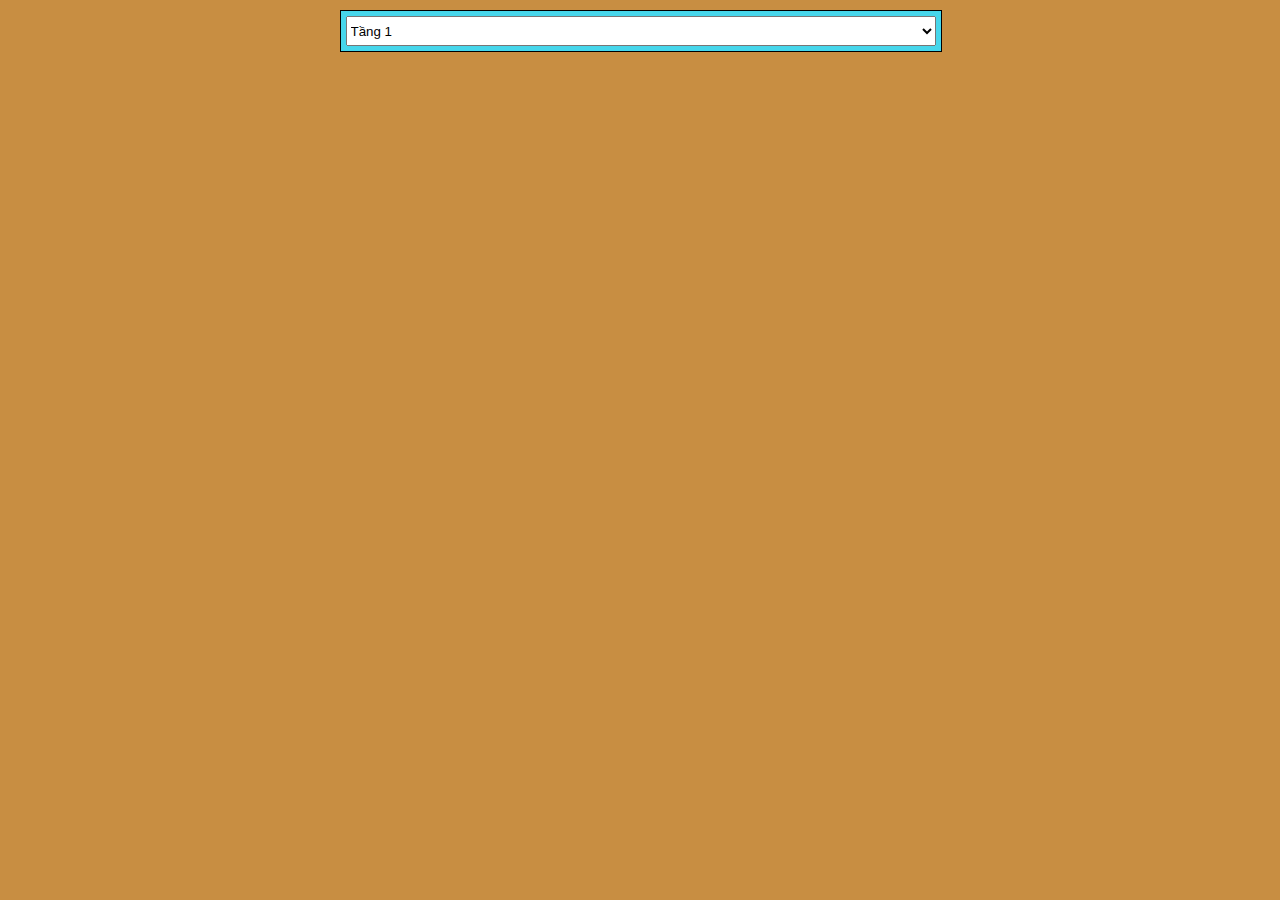
<file: phucvu/index.html>
<!DOCTYPE html>
<html>
<head>
	<meta charset="utf-8">
	<meta http-equiv="X-UA-Compatible" content="IE=edge">
	<title>Phục vụ</title>
	<link href="css/style.css" rel="stylesheet">
	<link href="plugin/jquery-ui/jquery-ui.css" rel="stylesheet">
	<script src="js/jquery-1.7.2.min.js" type="text/javascript"></script>
	<script src="plugin/jquery-ui/jquery-ui.js" type="text/javascript"></script>
	<script src="js/phucvu.js" type="text/javascript"></script>
</head>
<body>
	<div id="thongbao"></div>
	<div class="wrapper">
	<div class="bgsite">
		<div class="page1">
			<select name="chonTang" id="chonTang">
				<option value="1">Tầng 1</option>
				<option value="2">Tầng 2</option>
				<option value="3">Tầng 3</option>
			</select>
			<div class="dsban">
			
			</div>
		</div>
		
		<div class="page2">
			<div class="nav">
				<button id="traban">Trả bàn</button>
				<span id="tenban"></span>
				<button id="xemdsban">Xem DS bàn</button>
			</div>

			<div class="clearboth"></div>

			<div class="dsdatmon">
				<table id="dsmon" border="1">
	                <tr class="tieude">
	                    <td>Thời gian chờ</td>
	                    <td>Tên món</td>
	                    <td>Số lượng</td>
	                    <td colspan="2">Thao tác</td>
	                    <td>Tình trạng</td>
	                </tr>

            	</table>
			</div>
			<div class="datmon">
			<!-- toan tam did something here-->
				<div class="select">
					<select name="loaimon" id="loaimon">

					</select>
					<select name="mon" id="mon">

					</select>
					<!-- <input type="text" placeholder="Nhập số lượng..." id="slmon"> -->
					<div class="quantity">
						<input type="button" value='-' class='qtyminus' field='quantity' />
					    <input type='text' name='quantity' value='1' class='qty' id="slmon" />
					    <input type='button' value='+' class='qtyplus' field='quantity' />
					</div>
				</div>
				<button id="btndatmon">Đặt món</button>
			</div>
		</div>
		
		<!-- Khuon mau de chen du lieu -->
		<div class="invisible">
			<table class="thead">
				<tr class="tieude">
                    <td>Thời gian chờ</td>
                    <td>Tên món</td>
                    <td>Số lượng</td>
                    <td colspan="2">Thao tác</td>
                    <td>Tình trạng</td>
                </tr>
            </table>

            <table class="mon">
                <tr id-order class="chitiet">
                    <td class="thoigiandoi"></td>
                    <td class="tenmon"></td>
                    <td class="soluong"></td>
                    <td>
                        <button class="khachnhan">Nhận</button>
                    </td>
                    <td>
                        <button class="khachhuy">Hủy</button>
                    </td>
                    <td class="tinhtrang"></td>
                </tr>
            </table>
		</div>
		<!-- Ket thuc khuon mau -->
	</div>
	</div>
</body>
</html>
</style>
</file>
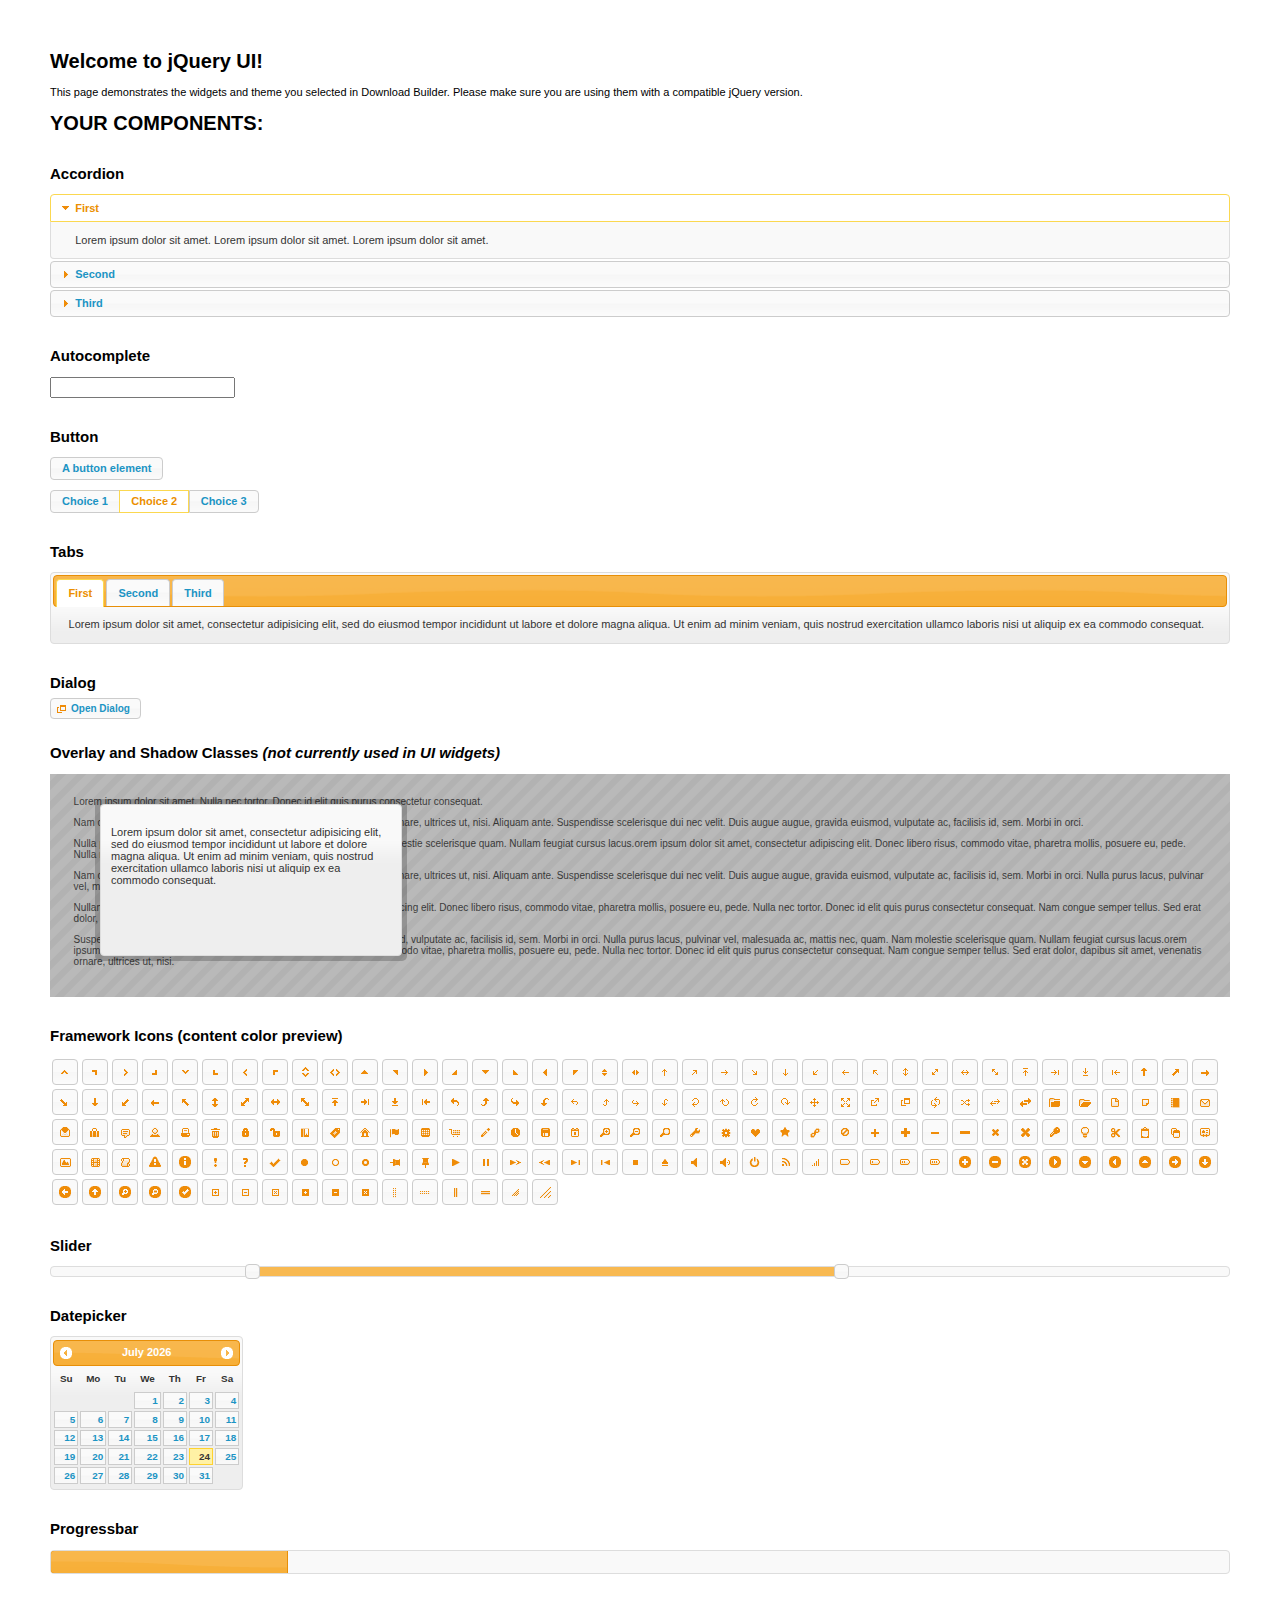
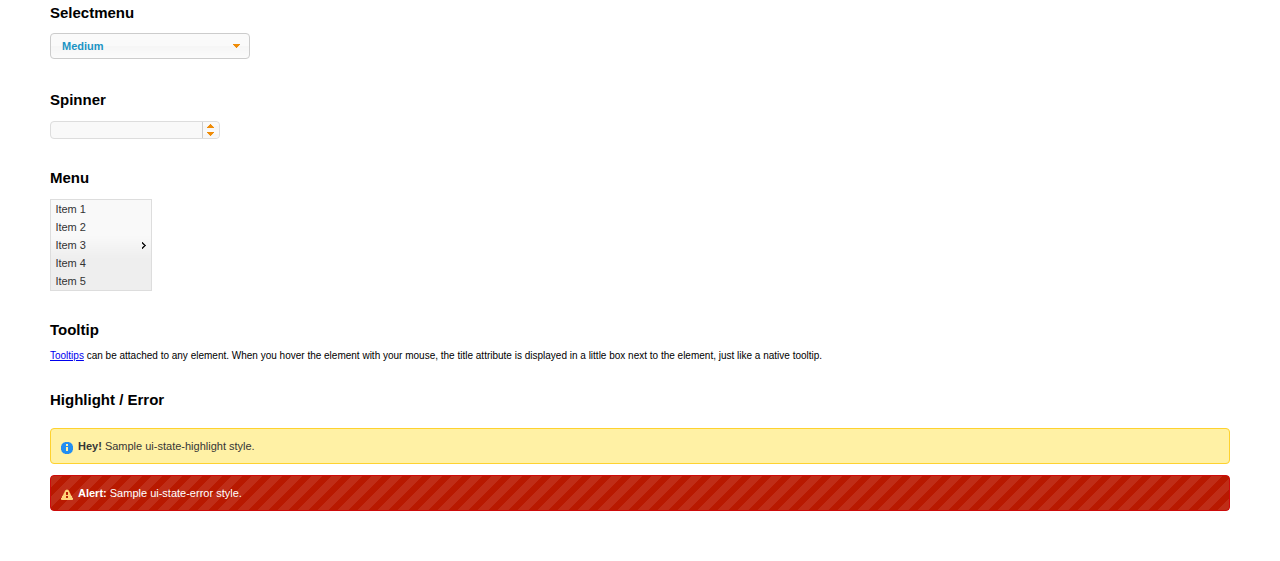
<file: phucvu/plugin/jquery-ui/index.html>
<!doctype html>
<html lang="us">
<head>
	<meta charset="utf-8">
	<title>jQuery UI Example Page</title>
	<link href="jquery-ui.css" rel="stylesheet">
	<style>
	body{
		font: 62.5% "Trebuchet MS", sans-serif;
		margin: 50px;
	}
	.demoHeaders {
		margin-top: 2em;
	}
	#dialog-link {
		padding: .4em 1em .4em 20px;
		text-decoration: none;
		position: relative;
	}
	#dialog-link span.ui-icon {
		margin: 0 5px 0 0;
		position: absolute;
		left: .2em;
		top: 50%;
		margin-top: -8px;
	}
	#icons {
		margin: 0;
		padding: 0;
	}
	#icons li {
		margin: 2px;
		position: relative;
		padding: 4px 0;
		cursor: pointer;
		float: left;
		list-style: none;
	}
	#icons span.ui-icon {
		float: left;
		margin: 0 4px;
	}
	.fakewindowcontain .ui-widget-overlay {
		position: absolute;
	}
	select {
		width: 200px;
	}
	</style>
</head>
<body>

<h1>Welcome to jQuery UI!</h1>

<div class="ui-widget">
	<p>This page demonstrates the widgets and theme you selected in Download Builder. Please make sure you are using them with a compatible jQuery version.</p>
</div>

<h1>YOUR COMPONENTS:</h1>


<!-- Accordion -->
<h2 class="demoHeaders">Accordion</h2>
<div id="accordion">
	<h3>First</h3>
	<div>Lorem ipsum dolor sit amet. Lorem ipsum dolor sit amet. Lorem ipsum dolor sit amet.</div>
	<h3>Second</h3>
	<div>Phasellus mattis tincidunt nibh.</div>
	<h3>Third</h3>
	<div>Nam dui erat, auctor a, dignissim quis.</div>
</div>



<!-- Autocomplete -->
<h2 class="demoHeaders">Autocomplete</h2>
<div>
	<input id="autocomplete" title="type &quot;a&quot;">
</div>



<!-- Button -->
<h2 class="demoHeaders">Button</h2>
<button id="button">A button element</button>
<form style="margin-top: 1em;">
	<div id="radioset">
		<input type="radio" id="radio1" name="radio"><label for="radio1">Choice 1</label>
		<input type="radio" id="radio2" name="radio" checked="checked"><label for="radio2">Choice 2</label>
		<input type="radio" id="radio3" name="radio"><label for="radio3">Choice 3</label>
	</div>
</form>



<!-- Tabs -->
<h2 class="demoHeaders">Tabs</h2>
<div id="tabs">
	<ul>
		<li><a href="#tabs-1">First</a></li>
		<li><a href="#tabs-2">Second</a></li>
		<li><a href="#tabs-3">Third</a></li>
	</ul>
	<div id="tabs-1">Lorem ipsum dolor sit amet, consectetur adipisicing elit, sed do eiusmod tempor incididunt ut labore et dolore magna aliqua. Ut enim ad minim veniam, quis nostrud exercitation ullamco laboris nisi ut aliquip ex ea commodo consequat.</div>
	<div id="tabs-2">Phasellus mattis tincidunt nibh. Cras orci urna, blandit id, pretium vel, aliquet ornare, felis. Maecenas scelerisque sem non nisl. Fusce sed lorem in enim dictum bibendum.</div>
	<div id="tabs-3">Nam dui erat, auctor a, dignissim quis, sollicitudin eu, felis. Pellentesque nisi urna, interdum eget, sagittis et, consequat vestibulum, lacus. Mauris porttitor ullamcorper augue.</div>
</div>



<!-- Dialog NOTE: Dialog is not generated by UI in this demo so it can be visually styled in themeroller-->
<h2 class="demoHeaders">Dialog</h2>
<p><a href="#" id="dialog-link" class="ui-state-default ui-corner-all"><span class="ui-icon ui-icon-newwin"></span>Open Dialog</a></p>

<h2 class="demoHeaders">Overlay and Shadow Classes <em>(not currently used in UI widgets)</em></h2>
<div style="position: relative; width: 96%; height: 200px; padding:1% 2%; overflow:hidden;" class="fakewindowcontain">
	<p>Lorem ipsum dolor sit amet,  Nulla nec tortor. Donec id elit quis purus consectetur consequat. </p><p>Nam congue semper tellus. Sed erat dolor, dapibus sit amet, venenatis ornare, ultrices ut, nisi. Aliquam ante. Suspendisse scelerisque dui nec velit. Duis augue augue, gravida euismod, vulputate ac, facilisis id, sem. Morbi in orci. </p><p>Nulla purus lacus, pulvinar vel, malesuada ac, mattis nec, quam. Nam molestie scelerisque quam. Nullam feugiat cursus lacus.orem ipsum dolor sit amet, consectetur adipiscing elit. Donec libero risus, commodo vitae, pharetra mollis, posuere eu, pede. Nulla nec tortor. Donec id elit quis purus consectetur consequat. </p><p>Nam congue semper tellus. Sed erat dolor, dapibus sit amet, venenatis ornare, ultrices ut, nisi. Aliquam ante. Suspendisse scelerisque dui nec velit. Duis augue augue, gravida euismod, vulputate ac, facilisis id, sem. Morbi in orci. Nulla purus lacus, pulvinar vel, malesuada ac, mattis nec, quam. Nam molestie scelerisque quam. </p><p>Nullam feugiat cursus lacus.orem ipsum dolor sit amet, consectetur adipiscing elit. Donec libero risus, commodo vitae, pharetra mollis, posuere eu, pede. Nulla nec tortor. Donec id elit quis purus consectetur consequat. Nam congue semper tellus. Sed erat dolor, dapibus sit amet, venenatis ornare, ultrices ut, nisi. Aliquam ante. </p><p>Suspendisse scelerisque dui nec velit. Duis augue augue, gravida euismod, vulputate ac, facilisis id, sem. Morbi in orci. Nulla purus lacus, pulvinar vel, malesuada ac, mattis nec, quam. Nam molestie scelerisque quam. Nullam feugiat cursus lacus.orem ipsum dolor sit amet, consectetur adipiscing elit. Donec libero risus, commodo vitae, pharetra mollis, posuere eu, pede. Nulla nec tortor. Donec id elit quis purus consectetur consequat. Nam congue semper tellus. Sed erat dolor, dapibus sit amet, venenatis ornare, ultrices ut, nisi. </p>

	<!-- ui-dialog -->
	<div class="ui-overlay"><div class="ui-widget-overlay"></div><div class="ui-widget-shadow ui-corner-all" style="width: 302px; height: 152px; position: absolute; left: 50px; top: 30px;"></div></div>
	<div style="position: absolute; width: 280px; height: 130px;left: 50px; top: 30px; padding: 10px;" class="ui-widget ui-widget-content ui-corner-all">
		<div class="ui-dialog-content ui-widget-content" style="background: none; border: 0;">
			<p>Lorem ipsum dolor sit amet, consectetur adipisicing elit, sed do eiusmod tempor incididunt ut labore et dolore magna aliqua. Ut enim ad minim veniam, quis nostrud exercitation ullamco laboris nisi ut aliquip ex ea commodo consequat.</p>
		</div>
	</div>

</div>

<!-- ui-dialog -->
<div id="dialog" title="Dialog Title">
	<p>Lorem ipsum dolor sit amet, consectetur adipisicing elit, sed do eiusmod tempor incididunt ut labore et dolore magna aliqua. Ut enim ad minim veniam, quis nostrud exercitation ullamco laboris nisi ut aliquip ex ea commodo consequat.</p>
</div>



<h2 class="demoHeaders">Framework Icons (content color preview)</h2>
<ul id="icons" class="ui-widget ui-helper-clearfix">
	<li class="ui-state-default ui-corner-all" title=".ui-icon-carat-1-n"><span class="ui-icon ui-icon-carat-1-n"></span></li>
	<li class="ui-state-default ui-corner-all" title=".ui-icon-carat-1-ne"><span class="ui-icon ui-icon-carat-1-ne"></span></li>
	<li class="ui-state-default ui-corner-all" title=".ui-icon-carat-1-e"><span class="ui-icon ui-icon-carat-1-e"></span></li>
	<li class="ui-state-default ui-corner-all" title=".ui-icon-carat-1-se"><span class="ui-icon ui-icon-carat-1-se"></span></li>
	<li class="ui-state-default ui-corner-all" title=".ui-icon-carat-1-s"><span class="ui-icon ui-icon-carat-1-s"></span></li>
	<li class="ui-state-default ui-corner-all" title=".ui-icon-carat-1-sw"><span class="ui-icon ui-icon-carat-1-sw"></span></li>
	<li class="ui-state-default ui-corner-all" title=".ui-icon-carat-1-w"><span class="ui-icon ui-icon-carat-1-w"></span></li>
	<li class="ui-state-default ui-corner-all" title=".ui-icon-carat-1-nw"><span class="ui-icon ui-icon-carat-1-nw"></span></li>
	<li class="ui-state-default ui-corner-all" title=".ui-icon-carat-2-n-s"><span class="ui-icon ui-icon-carat-2-n-s"></span></li>
	<li class="ui-state-default ui-corner-all" title=".ui-icon-carat-2-e-w"><span class="ui-icon ui-icon-carat-2-e-w"></span></li>
	<li class="ui-state-default ui-corner-all" title=".ui-icon-triangle-1-n"><span class="ui-icon ui-icon-triangle-1-n"></span></li>
	<li class="ui-state-default ui-corner-all" title=".ui-icon-triangle-1-ne"><span class="ui-icon ui-icon-triangle-1-ne"></span></li>
	<li class="ui-state-default ui-corner-all" title=".ui-icon-triangle-1-e"><span class="ui-icon ui-icon-triangle-1-e"></span></li>
	<li class="ui-state-default ui-corner-all" title=".ui-icon-triangle-1-se"><span class="ui-icon ui-icon-triangle-1-se"></span></li>
	<li class="ui-state-default ui-corner-all" title=".ui-icon-triangle-1-s"><span class="ui-icon ui-icon-triangle-1-s"></span></li>
	<li class="ui-state-default ui-corner-all" title=".ui-icon-triangle-1-sw"><span class="ui-icon ui-icon-triangle-1-sw"></span></li>
	<li class="ui-state-default ui-corner-all" title=".ui-icon-triangle-1-w"><span class="ui-icon ui-icon-triangle-1-w"></span></li>
	<li class="ui-state-default ui-corner-all" title=".ui-icon-triangle-1-nw"><span class="ui-icon ui-icon-triangle-1-nw"></span></li>
	<li class="ui-state-default ui-corner-all" title=".ui-icon-triangle-2-n-s"><span class="ui-icon ui-icon-triangle-2-n-s"></span></li>
	<li class="ui-state-default ui-corner-all" title=".ui-icon-triangle-2-e-w"><span class="ui-icon ui-icon-triangle-2-e-w"></span></li>
	<li class="ui-state-default ui-corner-all" title=".ui-icon-arrow-1-n"><span class="ui-icon ui-icon-arrow-1-n"></span></li>
	<li class="ui-state-default ui-corner-all" title=".ui-icon-arrow-1-ne"><span class="ui-icon ui-icon-arrow-1-ne"></span></li>
	<li class="ui-state-default ui-corner-all" title=".ui-icon-arrow-1-e"><span class="ui-icon ui-icon-arrow-1-e"></span></li>
	<li class="ui-state-default ui-corner-all" title=".ui-icon-arrow-1-se"><span class="ui-icon ui-icon-arrow-1-se"></span></li>
	<li class="ui-state-default ui-corner-all" title=".ui-icon-arrow-1-s"><span class="ui-icon ui-icon-arrow-1-s"></span></li>
	<li class="ui-state-default ui-corner-all" title=".ui-icon-arrow-1-sw"><span class="ui-icon ui-icon-arrow-1-sw"></span></li>
	<li class="ui-state-default ui-corner-all" title=".ui-icon-arrow-1-w"><span class="ui-icon ui-icon-arrow-1-w"></span></li>
	<li class="ui-state-default ui-corner-all" title=".ui-icon-arrow-1-nw"><span class="ui-icon ui-icon-arrow-1-nw"></span></li>
	<li class="ui-state-default ui-corner-all" title=".ui-icon-arrow-2-n-s"><span class="ui-icon ui-icon-arrow-2-n-s"></span></li>
	<li class="ui-state-default ui-corner-all" title=".ui-icon-arrow-2-ne-sw"><span class="ui-icon ui-icon-arrow-2-ne-sw"></span></li>
	<li class="ui-state-default ui-corner-all" title=".ui-icon-arrow-2-e-w"><span class="ui-icon ui-icon-arrow-2-e-w"></span></li>
	<li class="ui-state-default ui-corner-all" title=".ui-icon-arrow-2-se-nw"><span class="ui-icon ui-icon-arrow-2-se-nw"></span></li>
	<li class="ui-state-default ui-corner-all" title=".ui-icon-arrowstop-1-n"><span class="ui-icon ui-icon-arrowstop-1-n"></span></li>
	<li class="ui-state-default ui-corner-all" title=".ui-icon-arrowstop-1-e"><span class="ui-icon ui-icon-arrowstop-1-e"></span></li>
	<li class="ui-state-default ui-corner-all" title=".ui-icon-arrowstop-1-s"><span class="ui-icon ui-icon-arrowstop-1-s"></span></li>
	<li class="ui-state-default ui-corner-all" title=".ui-icon-arrowstop-1-w"><span class="ui-icon ui-icon-arrowstop-1-w"></span></li>
	<li class="ui-state-default ui-corner-all" title=".ui-icon-arrowthick-1-n"><span class="ui-icon ui-icon-arrowthick-1-n"></span></li>
	<li class="ui-state-default ui-corner-all" title=".ui-icon-arrowthick-1-ne"><span class="ui-icon ui-icon-arrowthick-1-ne"></span></li>
	<li class="ui-state-default ui-corner-all" title=".ui-icon-arrowthick-1-e"><span class="ui-icon ui-icon-arrowthick-1-e"></span></li>
	<li class="ui-state-default ui-corner-all" title=".ui-icon-arrowthick-1-se"><span class="ui-icon ui-icon-arrowthick-1-se"></span></li>
	<li class="ui-state-default ui-corner-all" title=".ui-icon-arrowthick-1-s"><span class="ui-icon ui-icon-arrowthick-1-s"></span></li>
	<li class="ui-state-default ui-corner-all" title=".ui-icon-arrowthick-1-sw"><span class="ui-icon ui-icon-arrowthick-1-sw"></span></li>
	<li class="ui-state-default ui-corner-all" title=".ui-icon-arrowthick-1-w"><span class="ui-icon ui-icon-arrowthick-1-w"></span></li>
	<li class="ui-state-default ui-corner-all" title=".ui-icon-arrowthick-1-nw"><span class="ui-icon ui-icon-arrowthick-1-nw"></span></li>
	<li class="ui-state-default ui-corner-all" title=".ui-icon-arrowthick-2-n-s"><span class="ui-icon ui-icon-arrowthick-2-n-s"></span></li>
	<li class="ui-state-default ui-corner-all" title=".ui-icon-arrowthick-2-ne-sw"><span class="ui-icon ui-icon-arrowthick-2-ne-sw"></span></li>
	<li class="ui-state-default ui-corner-all" title=".ui-icon-arrowthick-2-e-w"><span class="ui-icon ui-icon-arrowthick-2-e-w"></span></li>
	<li class="ui-state-default ui-corner-all" title=".ui-icon-arrowthick-2-se-nw"><span class="ui-icon ui-icon-arrowthick-2-se-nw"></span></li>
	<li class="ui-state-default ui-corner-all" title=".ui-icon-arrowthickstop-1-n"><span class="ui-icon ui-icon-arrowthickstop-1-n"></span></li>
	<li class="ui-state-default ui-corner-all" title=".ui-icon-arrowthickstop-1-e"><span class="ui-icon ui-icon-arrowthickstop-1-e"></span></li>
	<li class="ui-state-default ui-corner-all" title=".ui-icon-arrowthickstop-1-s"><span class="ui-icon ui-icon-arrowthickstop-1-s"></span></li>
	<li class="ui-state-default ui-corner-all" title=".ui-icon-arrowthickstop-1-w"><span class="ui-icon ui-icon-arrowthickstop-1-w"></span></li>
	<li class="ui-state-default ui-corner-all" title=".ui-icon-arrowreturnthick-1-w"><span class="ui-icon ui-icon-arrowreturnthick-1-w"></span></li>
	<li class="ui-state-default ui-corner-all" title=".ui-icon-arrowreturnthick-1-n"><span class="ui-icon ui-icon-arrowreturnthick-1-n"></span></li>
	<li class="ui-state-default ui-corner-all" title=".ui-icon-arrowreturnthick-1-e"><span class="ui-icon ui-icon-arrowreturnthick-1-e"></span></li>
	<li class="ui-state-default ui-corner-all" title=".ui-icon-arrowreturnthick-1-s"><span class="ui-icon ui-icon-arrowreturnthick-1-s"></span></li>
	<li class="ui-state-default ui-corner-all" title=".ui-icon-arrowreturn-1-w"><span class="ui-icon ui-icon-arrowreturn-1-w"></span></li>
	<li class="ui-state-default ui-corner-all" title=".ui-icon-arrowreturn-1-n"><span class="ui-icon ui-icon-arrowreturn-1-n"></span></li>
	<li class="ui-state-default ui-corner-all" title=".ui-icon-arrowreturn-1-e"><span class="ui-icon ui-icon-arrowreturn-1-e"></span></li>
	<li class="ui-state-default ui-corner-all" title=".ui-icon-arrowreturn-1-s"><span class="ui-icon ui-icon-arrowreturn-1-s"></span></li>
	<li class="ui-state-default ui-corner-all" title=".ui-icon-arrowrefresh-1-w"><span class="ui-icon ui-icon-arrowrefresh-1-w"></span></li>
	<li class="ui-state-default ui-corner-all" title=".ui-icon-arrowrefresh-1-n"><span class="ui-icon ui-icon-arrowrefresh-1-n"></span></li>
	<li class="ui-state-default ui-corner-all" title=".ui-icon-arrowrefresh-1-e"><span class="ui-icon ui-icon-arrowrefresh-1-e"></span></li>
	<li class="ui-state-default ui-corner-all" title=".ui-icon-arrowrefresh-1-s"><span class="ui-icon ui-icon-arrowrefresh-1-s"></span></li>
	<li class="ui-state-default ui-corner-all" title=".ui-icon-arrow-4"><span class="ui-icon ui-icon-arrow-4"></span></li>
	<li class="ui-state-default ui-corner-all" title=".ui-icon-arrow-4-diag"><span class="ui-icon ui-icon-arrow-4-diag"></span></li>
	<li class="ui-state-default ui-corner-all" title=".ui-icon-extlink"><span class="ui-icon ui-icon-extlink"></span></li>
	<li class="ui-state-default ui-corner-all" title=".ui-icon-newwin"><span class="ui-icon ui-icon-newwin"></span></li>
	<li class="ui-state-default ui-corner-all" title=".ui-icon-refresh"><span class="ui-icon ui-icon-refresh"></span></li>
	<li class="ui-state-default ui-corner-all" title=".ui-icon-shuffle"><span class="ui-icon ui-icon-shuffle"></span></li>
	<li class="ui-state-default ui-corner-all" title=".ui-icon-transfer-e-w"><span class="ui-icon ui-icon-transfer-e-w"></span></li>
	<li class="ui-state-default ui-corner-all" title=".ui-icon-transferthick-e-w"><span class="ui-icon ui-icon-transferthick-e-w"></span></li>
	<li class="ui-state-default ui-corner-all" title=".ui-icon-folder-collapsed"><span class="ui-icon ui-icon-folder-collapsed"></span></li>
	<li class="ui-state-default ui-corner-all" title=".ui-icon-folder-open"><span class="ui-icon ui-icon-folder-open"></span></li>
	<li class="ui-state-default ui-corner-all" title=".ui-icon-document"><span class="ui-icon ui-icon-document"></span></li>
	<li class="ui-state-default ui-corner-all" title=".ui-icon-document-b"><span class="ui-icon ui-icon-document-b"></span></li>
	<li class="ui-state-default ui-corner-all" title=".ui-icon-note"><span class="ui-icon ui-icon-note"></span></li>
	<li class="ui-state-default ui-corner-all" title=".ui-icon-mail-closed"><span class="ui-icon ui-icon-mail-closed"></span></li>
	<li class="ui-state-default ui-corner-all" title=".ui-icon-mail-open"><span class="ui-icon ui-icon-mail-open"></span></li>
	<li class="ui-state-default ui-corner-all" title=".ui-icon-suitcase"><span class="ui-icon ui-icon-suitcase"></span></li>
	<li class="ui-state-default ui-corner-all" title=".ui-icon-comment"><span class="ui-icon ui-icon-comment"></span></li>
	<li class="ui-state-default ui-corner-all" title=".ui-icon-person"><span class="ui-icon ui-icon-person"></span></li>
	<li class="ui-state-default ui-corner-all" title=".ui-icon-print"><span class="ui-icon ui-icon-print"></span></li>
	<li class="ui-state-default ui-corner-all" title=".ui-icon-trash"><span class="ui-icon ui-icon-trash"></span></li>
	<li class="ui-state-default ui-corner-all" title=".ui-icon-locked"><span class="ui-icon ui-icon-locked"></span></li>
	<li class="ui-state-default ui-corner-all" title=".ui-icon-unlocked"><span class="ui-icon ui-icon-unlocked"></span></li>
	<li class="ui-state-default ui-corner-all" title=".ui-icon-bookmark"><span class="ui-icon ui-icon-bookmark"></span></li>
	<li class="ui-state-default ui-corner-all" title=".ui-icon-tag"><span class="ui-icon ui-icon-tag"></span></li>
	<li class="ui-state-default ui-corner-all" title=".ui-icon-home"><span class="ui-icon ui-icon-home"></span></li>
	<li class="ui-state-default ui-corner-all" title=".ui-icon-flag"><span class="ui-icon ui-icon-flag"></span></li>
	<li class="ui-state-default ui-corner-all" title=".ui-icon-calculator"><span class="ui-icon ui-icon-calculator"></span></li>
	<li class="ui-state-default ui-corner-all" title=".ui-icon-cart"><span class="ui-icon ui-icon-cart"></span></li>
	<li class="ui-state-default ui-corner-all" title=".ui-icon-pencil"><span class="ui-icon ui-icon-pencil"></span></li>
	<li class="ui-state-default ui-corner-all" title=".ui-icon-clock"><span class="ui-icon ui-icon-clock"></span></li>
	<li class="ui-state-default ui-corner-all" title=".ui-icon-disk"><span class="ui-icon ui-icon-disk"></span></li>
	<li class="ui-state-default ui-corner-all" title=".ui-icon-calendar"><span class="ui-icon ui-icon-calendar"></span></li>
	<li class="ui-state-default ui-corner-all" title=".ui-icon-zoomin"><span class="ui-icon ui-icon-zoomin"></span></li>
	<li class="ui-state-default ui-corner-all" title=".ui-icon-zoomout"><span class="ui-icon ui-icon-zoomout"></span></li>
	<li class="ui-state-default ui-corner-all" title=".ui-icon-search"><span class="ui-icon ui-icon-search"></span></li>
	<li class="ui-state-default ui-corner-all" title=".ui-icon-wrench"><span class="ui-icon ui-icon-wrench"></span></li>
	<li class="ui-state-default ui-corner-all" title=".ui-icon-gear"><span class="ui-icon ui-icon-gear"></span></li>
	<li class="ui-state-default ui-corner-all" title=".ui-icon-heart"><span class="ui-icon ui-icon-heart"></span></li>
	<li class="ui-state-default ui-corner-all" title=".ui-icon-star"><span class="ui-icon ui-icon-star"></span></li>
	<li class="ui-state-default ui-corner-all" title=".ui-icon-link"><span class="ui-icon ui-icon-link"></span></li>
	<li class="ui-state-default ui-corner-all" title=".ui-icon-cancel"><span class="ui-icon ui-icon-cancel"></span></li>
	<li class="ui-state-default ui-corner-all" title=".ui-icon-plus"><span class="ui-icon ui-icon-plus"></span></li>
	<li class="ui-state-default ui-corner-all" title=".ui-icon-plusthick"><span class="ui-icon ui-icon-plusthick"></span></li>
	<li class="ui-state-default ui-corner-all" title=".ui-icon-minus"><span class="ui-icon ui-icon-minus"></span></li>
	<li class="ui-state-default ui-corner-all" title=".ui-icon-minusthick"><span class="ui-icon ui-icon-minusthick"></span></li>
	<li class="ui-state-default ui-corner-all" title=".ui-icon-close"><span class="ui-icon ui-icon-close"></span></li>
	<li class="ui-state-default ui-corner-all" title=".ui-icon-closethick"><span class="ui-icon ui-icon-closethick"></span></li>
	<li class="ui-state-default ui-corner-all" title=".ui-icon-key"><span class="ui-icon ui-icon-key"></span></li>
	<li class="ui-state-default ui-corner-all" title=".ui-icon-lightbulb"><span class="ui-icon ui-icon-lightbulb"></span></li>
	<li class="ui-state-default ui-corner-all" title=".ui-icon-scissors"><span class="ui-icon ui-icon-scissors"></span></li>
	<li class="ui-state-default ui-corner-all" title=".ui-icon-clipboard"><span class="ui-icon ui-icon-clipboard"></span></li>
	<li class="ui-state-default ui-corner-all" title=".ui-icon-copy"><span class="ui-icon ui-icon-copy"></span></li>
	<li class="ui-state-default ui-corner-all" title=".ui-icon-contact"><span class="ui-icon ui-icon-contact"></span></li>
	<li class="ui-state-default ui-corner-all" title=".ui-icon-image"><span class="ui-icon ui-icon-image"></span></li>
	<li class="ui-state-default ui-corner-all" title=".ui-icon-video"><span class="ui-icon ui-icon-video"></span></li>
	<li class="ui-state-default ui-corner-all" title=".ui-icon-script"><span class="ui-icon ui-icon-script"></span></li>
	<li class="ui-state-default ui-corner-all" title=".ui-icon-alert"><span class="ui-icon ui-icon-alert"></span></li>
	<li class="ui-state-default ui-corner-all" title=".ui-icon-info"><span class="ui-icon ui-icon-info"></span></li>
	<li class="ui-state-default ui-corner-all" title=".ui-icon-notice"><span class="ui-icon ui-icon-notice"></span></li>
	<li class="ui-state-default ui-corner-all" title=".ui-icon-help"><span class="ui-icon ui-icon-help"></span></li>
	<li class="ui-state-default ui-corner-all" title=".ui-icon-check"><span class="ui-icon ui-icon-check"></span></li>
	<li class="ui-state-default ui-corner-all" title=".ui-icon-bullet"><span class="ui-icon ui-icon-bullet"></span></li>
	<li class="ui-state-default ui-corner-all" title=".ui-icon-radio-off"><span class="ui-icon ui-icon-radio-off"></span></li>
	<li class="ui-state-default ui-corner-all" title=".ui-icon-radio-on"><span class="ui-icon ui-icon-radio-on"></span></li>
	<li class="ui-state-default ui-corner-all" title=".ui-icon-pin-w"><span class="ui-icon ui-icon-pin-w"></span></li>
	<li class="ui-state-default ui-corner-all" title=".ui-icon-pin-s"><span class="ui-icon ui-icon-pin-s"></span></li>
	<li class="ui-state-default ui-corner-all" title=".ui-icon-play"><span class="ui-icon ui-icon-play"></span></li>
	<li class="ui-state-default ui-corner-all" title=".ui-icon-pause"><span class="ui-icon ui-icon-pause"></span></li>
	<li class="ui-state-default ui-corner-all" title=".ui-icon-seek-next"><span class="ui-icon ui-icon-seek-next"></span></li>
	<li class="ui-state-default ui-corner-all" title=".ui-icon-seek-prev"><span class="ui-icon ui-icon-seek-prev"></span></li>
	<li class="ui-state-default ui-corner-all" title=".ui-icon-seek-end"><span class="ui-icon ui-icon-seek-end"></span></li>
	<li class="ui-state-default ui-corner-all" title=".ui-icon-seek-first"><span class="ui-icon ui-icon-seek-first"></span></li>
	<li class="ui-state-default ui-corner-all" title=".ui-icon-stop"><span class="ui-icon ui-icon-stop"></span></li>
	<li class="ui-state-default ui-corner-all" title=".ui-icon-eject"><span class="ui-icon ui-icon-eject"></span></li>
	<li class="ui-state-default ui-corner-all" title=".ui-icon-volume-off"><span class="ui-icon ui-icon-volume-off"></span></li>
	<li class="ui-state-default ui-corner-all" title=".ui-icon-volume-on"><span class="ui-icon ui-icon-volume-on"></span></li>
	<li class="ui-state-default ui-corner-all" title=".ui-icon-power"><span class="ui-icon ui-icon-power"></span></li>
	<li class="ui-state-default ui-corner-all" title=".ui-icon-signal-diag"><span class="ui-icon ui-icon-signal-diag"></span></li>
	<li class="ui-state-default ui-corner-all" title=".ui-icon-signal"><span class="ui-icon ui-icon-signal"></span></li>
	<li class="ui-state-default ui-corner-all" title=".ui-icon-battery-0"><span class="ui-icon ui-icon-battery-0"></span></li>
	<li class="ui-state-default ui-corner-all" title=".ui-icon-battery-1"><span class="ui-icon ui-icon-battery-1"></span></li>
	<li class="ui-state-default ui-corner-all" title=".ui-icon-battery-2"><span class="ui-icon ui-icon-battery-2"></span></li>
	<li class="ui-state-default ui-corner-all" title=".ui-icon-battery-3"><span class="ui-icon ui-icon-battery-3"></span></li>
	<li class="ui-state-default ui-corner-all" title=".ui-icon-circle-plus"><span class="ui-icon ui-icon-circle-plus"></span></li>
	<li class="ui-state-default ui-corner-all" title=".ui-icon-circle-minus"><span class="ui-icon ui-icon-circle-minus"></span></li>
	<li class="ui-state-default ui-corner-all" title=".ui-icon-circle-close"><span class="ui-icon ui-icon-circle-close"></span></li>
	<li class="ui-state-default ui-corner-all" title=".ui-icon-circle-triangle-e"><span class="ui-icon ui-icon-circle-triangle-e"></span></li>
	<li class="ui-state-default ui-corner-all" title=".ui-icon-circle-triangle-s"><span class="ui-icon ui-icon-circle-triangle-s"></span></li>
	<li class="ui-state-default ui-corner-all" title=".ui-icon-circle-triangle-w"><span class="ui-icon ui-icon-circle-triangle-w"></span></li>
	<li class="ui-state-default ui-corner-all" title=".ui-icon-circle-triangle-n"><span class="ui-icon ui-icon-circle-triangle-n"></span></li>
	<li class="ui-state-default ui-corner-all" title=".ui-icon-circle-arrow-e"><span class="ui-icon ui-icon-circle-arrow-e"></span></li>
	<li class="ui-state-default ui-corner-all" title=".ui-icon-circle-arrow-s"><span class="ui-icon ui-icon-circle-arrow-s"></span></li>
	<li class="ui-state-default ui-corner-all" title=".ui-icon-circle-arrow-w"><span class="ui-icon ui-icon-circle-arrow-w"></span></li>
	<li class="ui-state-default ui-corner-all" title=".ui-icon-circle-arrow-n"><span class="ui-icon ui-icon-circle-arrow-n"></span></li>
	<li class="ui-state-default ui-corner-all" title=".ui-icon-circle-zoomin"><span class="ui-icon ui-icon-circle-zoomin"></span></li>
	<li class="ui-state-default ui-corner-all" title=".ui-icon-circle-zoomout"><span class="ui-icon ui-icon-circle-zoomout"></span></li>
	<li class="ui-state-default ui-corner-all" title=".ui-icon-circle-check"><span class="ui-icon ui-icon-circle-check"></span></li>
	<li class="ui-state-default ui-corner-all" title=".ui-icon-circlesmall-plus"><span class="ui-icon ui-icon-circlesmall-plus"></span></li>
	<li class="ui-state-default ui-corner-all" title=".ui-icon-circlesmall-minus"><span class="ui-icon ui-icon-circlesmall-minus"></span></li>
	<li class="ui-state-default ui-corner-all" title=".ui-icon-circlesmall-close"><span class="ui-icon ui-icon-circlesmall-close"></span></li>
	<li class="ui-state-default ui-corner-all" title=".ui-icon-squaresmall-plus"><span class="ui-icon ui-icon-squaresmall-plus"></span></li>
	<li class="ui-state-default ui-corner-all" title=".ui-icon-squaresmall-minus"><span class="ui-icon ui-icon-squaresmall-minus"></span></li>
	<li class="ui-state-default ui-corner-all" title=".ui-icon-squaresmall-close"><span class="ui-icon ui-icon-squaresmall-close"></span></li>
	<li class="ui-state-default ui-corner-all" title=".ui-icon-grip-dotted-vertical"><span class="ui-icon ui-icon-grip-dotted-vertical"></span></li>
	<li class="ui-state-default ui-corner-all" title=".ui-icon-grip-dotted-horizontal"><span class="ui-icon ui-icon-grip-dotted-horizontal"></span></li>
	<li class="ui-state-default ui-corner-all" title=".ui-icon-grip-solid-vertical"><span class="ui-icon ui-icon-grip-solid-vertical"></span></li>
	<li class="ui-state-default ui-corner-all" title=".ui-icon-grip-solid-horizontal"><span class="ui-icon ui-icon-grip-solid-horizontal"></span></li>
	<li class="ui-state-default ui-corner-all" title=".ui-icon-gripsmall-diagonal-se"><span class="ui-icon ui-icon-gripsmall-diagonal-se"></span></li>
	<li class="ui-state-default ui-corner-all" title=".ui-icon-grip-diagonal-se"><span class="ui-icon ui-icon-grip-diagonal-se"></span></li>
</ul>


<!-- Slider -->
<h2 class="demoHeaders">Slider</h2>
<div id="slider"></div>



<!-- Datepicker -->
<h2 class="demoHeaders">Datepicker</h2>
<div id="datepicker"></div>



<!-- Progressbar -->
<h2 class="demoHeaders">Progressbar</h2>
<div id="progressbar"></div>



<!-- Progressbar -->
<h2 class="demoHeaders">Selectmenu</h2>
<select id="selectmenu">
	<option>Slower</option>
	<option>Slow</option>
	<option selected="selected">Medium</option>
	<option>Fast</option>
	<option>Faster</option>
</select>



<!-- Spinner -->
<h2 class="demoHeaders">Spinner</h2>
<input id="spinner">



<!-- Menu -->
<h2 class="demoHeaders">Menu</h2>
<ul style="width:100px;" id="menu">
	<li>Item 1</li>
	<li>Item 2</li>
	<li>Item 3
		<ul>
			<li>Item 3-1</li>
			<li>Item 3-2</li>
			<li>Item 3-3</li>
			<li>Item 3-4</li>
			<li>Item 3-5</li>
		</ul>
	</li>
	<li>Item 4</li>
	<li>Item 5</li>
</ul>



<!-- Tooltip -->
<h2 class="demoHeaders">Tooltip</h2>
<p id="tooltip">
	<a href="#" title="That&apos;s what this widget is">Tooltips</a> can be attached to any element. When you hover
the element with your mouse, the title attribute is displayed in a little box next to the element, just like a native tooltip.
</p>


<!-- Highlight / Error -->
<h2 class="demoHeaders">Highlight / Error</h2>
<div class="ui-widget">
	<div class="ui-state-highlight ui-corner-all" style="margin-top: 20px; padding: 0 .7em;">
		<p><span class="ui-icon ui-icon-info" style="float: left; margin-right: .3em;"></span>
		<strong>Hey!</strong> Sample ui-state-highlight style.</p>
	</div>
</div>
<br>
<div class="ui-widget">
	<div class="ui-state-error ui-corner-all" style="padding: 0 .7em;">
		<p><span class="ui-icon ui-icon-alert" style="float: left; margin-right: .3em;"></span>
		<strong>Alert:</strong> Sample ui-state-error style.</p>
	</div>
</div>

<script src="external/jquery/jquery.js"></script>
<script src="jquery-ui.js"></script>
<script>

$( "#accordion" ).accordion();



var availableTags = [
	"ActionScript",
	"AppleScript",
	"Asp",
	"BASIC",
	"C",
	"C++",
	"Clojure",
	"COBOL",
	"ColdFusion",
	"Erlang",
	"Fortran",
	"Groovy",
	"Haskell",
	"Java",
	"JavaScript",
	"Lisp",
	"Perl",
	"PHP",
	"Python",
	"Ruby",
	"Scala",
	"Scheme"
];
$( "#autocomplete" ).autocomplete({
	source: availableTags
});



$( "#button" ).button();
$( "#radioset" ).buttonset();



$( "#tabs" ).tabs();



$( "#dialog" ).dialog({
	autoOpen: false,
	width: 400,
	buttons: [
		{
			text: "Ok",
			click: function() {
				$( this ).dialog( "close" );
			}
		},
		{
			text: "Cancel",
			click: function() {
				$( this ).dialog( "close" );
			}
		}
	]
});

// Link to open the dialog
$( "#dialog-link" ).click(function( event ) {
	$( "#dialog" ).dialog( "open" );
	event.preventDefault();
});



$( "#datepicker" ).datepicker({
	inline: true
});



$( "#slider" ).slider({
	range: true,
	values: [ 17, 67 ]
});



$( "#progressbar" ).progressbar({
	value: 20
});



$( "#spinner" ).spinner();



$( "#menu" ).menu();



$( "#tooltip" ).tooltip();



$( "#selectmenu" ).selectmenu();


// Hover states on the static widgets
$( "#dialog-link, #icons li" ).hover(
	function() {
		$( this ).addClass( "ui-state-hover" );
	},
	function() {
		$( this ).removeClass( "ui-state-hover" );
	}
);
</script>
</body>
</html>
</file>
<file: phucvu/css/style.css>
*{
	margin: 0;
	padding: 0;
}
body{
	margin: 0;
	padding: 0;
	font-size: 15px;
	font-family: Arial;
	background: #C88E42;
}
button{
	background: #f6f6f6;
	border-radius: 5px;
	font-size: 15px;
	font-weight: bold;
}
.wrapper{
	margin: 10px auto;
	padding: 0;
	width: 100%;
	max-width: 601px;
}
.bgsite{
	float: left;
	width: 100%;
	max-width: 600px;
	background: #46D6EB;
	border: 1px solid #000;
}
.page1{
	width: 100%;
	max-width: 590px;
	padding: 5px;
	margin: 0;
}
.page1 select{
	margin: 0;
	padding: 5px 0;
	width: 100%;
	max-width: 590px;
	height: 30px;
}
.page1 select option{
	margin: 0;
	padding: 10px 0;
}
.page1 .dsban{
	margin: 5px 0;
	padding: 0;
	width: 100%;
	max-width: 590px;
	text-align: center;
}
.nutbam{
	float: left;
	margin: 3px;
	padding: 0;
	width: 33vw;
	max-width: 190px;
	height: 33vw;
	max-height: 190px;
	font-size: 50px;
	background: #f6f6f6;
	border: 1px solid #000;
	font-weight: normal;
}
.invisible{
	display: none;
}
.page2{
	display: none;
}

.page2{
	width: 100%;
	max-width: 590px;
	padding: 0;
	margin: 0;
}
.page2 .nav{
	width: 100%;
	max-width: 590px;
	background: #FFF;
	padding: 5px;
	float: left;
}
.page2 .nav button{
	border: 1px solid #000;
}
.page2 .nav #traban{
	width: 20%;
	float: left;
	margin: 0;
	padding: 10px 0;
	font-size: 16px;
}
.page2 .nav span#tenban{
	float: left;
	width: 50%;
	text-align: center;
	margin: 0;
	padding: 0;
	font-size: 37px;
	color: red;
	font-weight: bold;
}
.page2 .nav #xemdsban{
	float: left;
	width: 30%;
	padding: 10px 0;
	margin: 0;
	font-size: 16px;
}

.clearboth{
	clear: both;
}


.page2 .dsdatmon{
	width: 100%;
	max-width: 590px;
	margin: 0;
	padding: 5px;
}
.page2 .dsdatmon table#dsmon{
	background: #FFF;
	width: 100%;
	font-size: 16px;
	margin: 1% 0;
	padding: 0;
}
.page2 .dsdatmon table#dsmon tr{
	text-align: center;
	margin: 0;
	padding: 0;
}
.page2 .dsdatmon table#dsmon tr.tieude{
	font-weight: bold;
}
td.tenmon, td.tinhtrang{
	text-align: left;
	margin: 0;
	padding: 0;
}
.page2 .dsdatmon table#dsmon tr td{
	margin: 0;
	padding: 5px;
}
.page2 .dsdatmon table#dsmon tr td button{
	border: 1px solid #000;
	padding: 0 20px;
	height: 40px;
	width: 99%;
	margin: 0 1%;
}

.page2 .datmon{
	width: 100%;
	max-width: 590px;
	background: #FFF;
	float: left;
	margin: 0;
	padding: 5px;
	text-align: justify;
}
.page2 .datmon .select{
	width: 100%;
}
.page2 .datmon select{
	width: 40%;
	height: 40px;
	float: left;
	margin-right: 1%;
	margin-bottom: 1%;
	padding: 0;
	font-size: 20px;
}
.page2 .datmon select#loaimon{
	width: 25%;
}
.page2 .datmon .quantity{
	width: 30%;
	margin-left: 2%;
	float: left;
}
.page2 .datmon .quantity input{
	float: left;
	height: 40px;
	width: 30%;
    font-size: 25px;
}
.page2 .datmon .quantity input[type="text"]{
    text-align: center;
    height: 36px;
}
.page2 .datmon .quantity input{
	float: left;
	height: 40px;
	width: 30%;
	margin-left: 1%;
}
.page2 .datmon button{
	border: 1px solid #000;
	height: 40px;
	padding: 5px 0;
	width: 40%;
	margin: 10px 0 10px 30%;;
}
.active{
	background: green;
}
.disabled{
	opacity: 0.15;
	cursor: default;
	pointer-events: none;
}
.disabled button{
	height: 20px!important;
}
.red{
	color: red;
}
.ui-icon-arrowthickstop-1-s{
	font-size: 100px;
}
</file>
